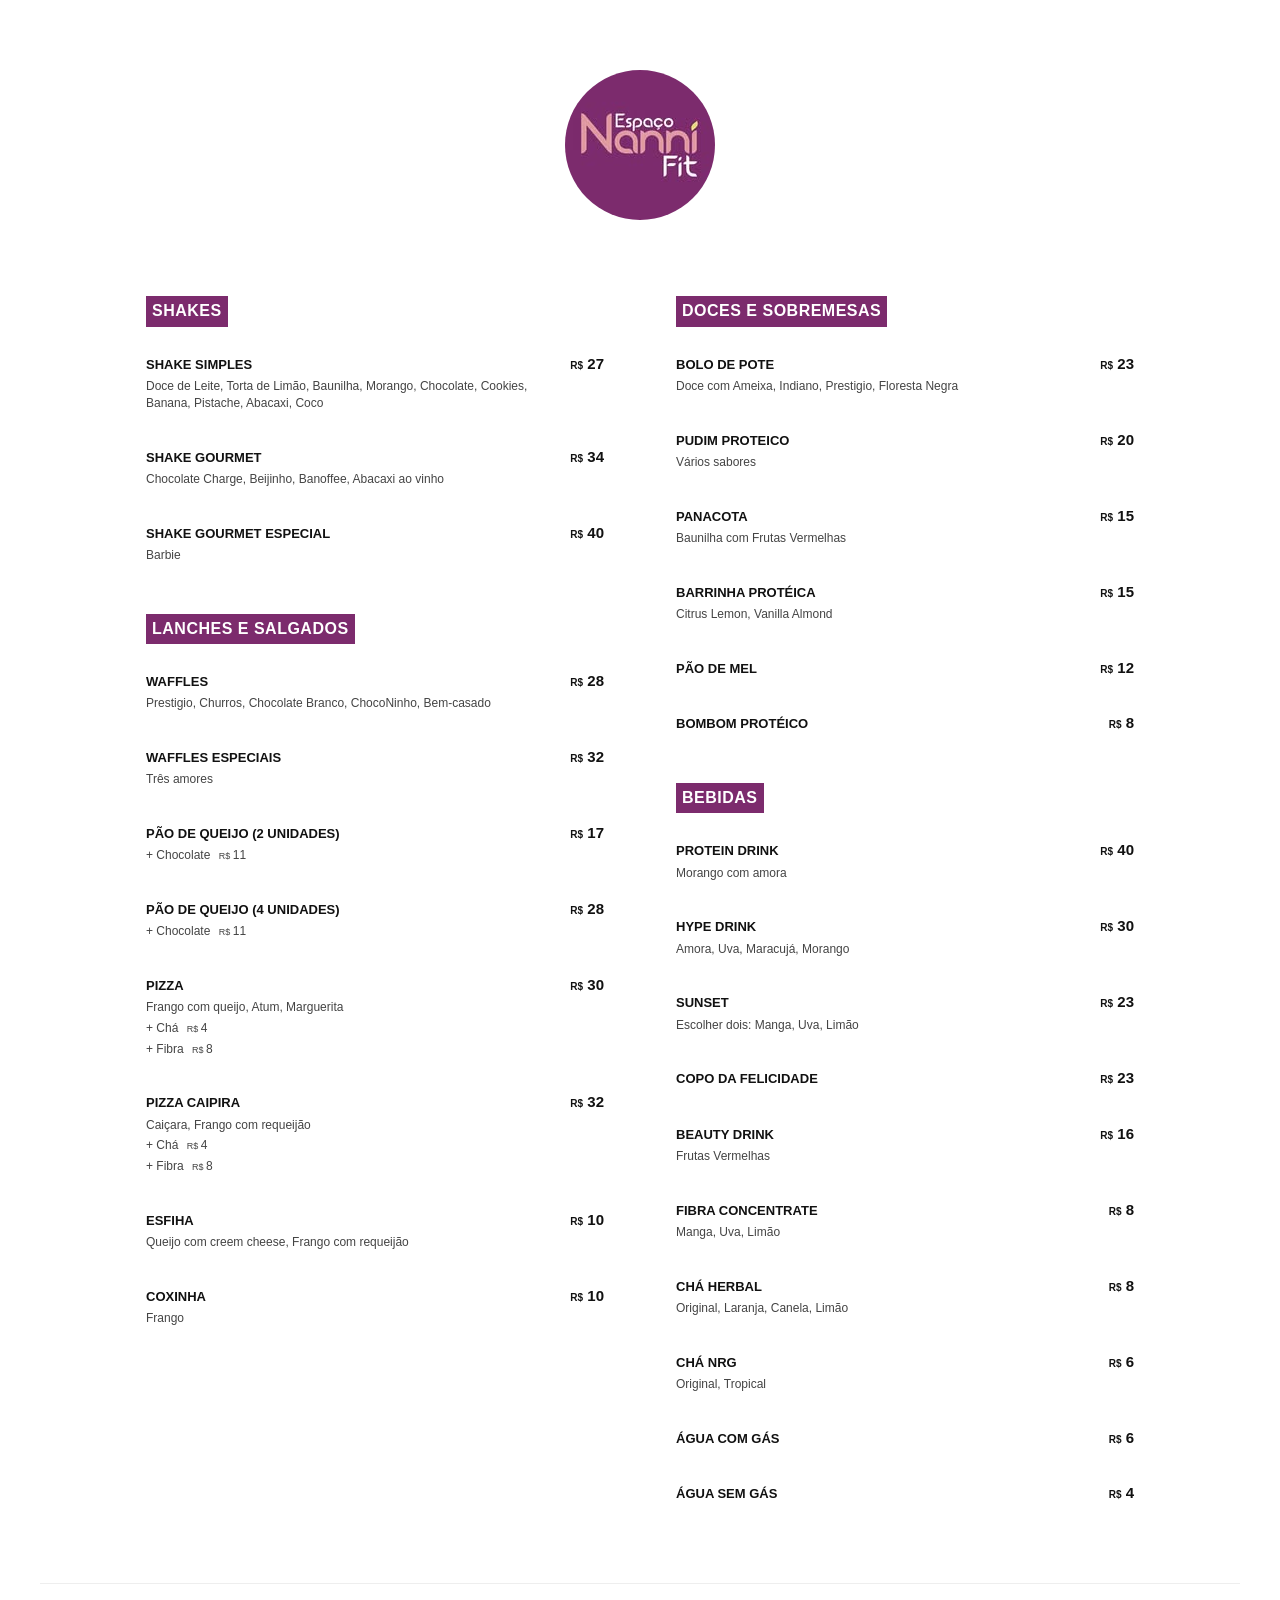
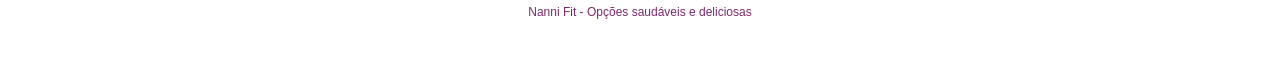
<file: index.html>
<!doctype html>
<html lang="pt-BR">
  <head>
    <title>Nanni Fit - Cardápio</title>
    <meta charset="UTF-8" />
    <script src="script.js"></script>
    <link rel="stylesheet" href="style.css" />
    <link rel="icon" type="image/x-icon" href="img/favicon.ico" />
    <meta name="viewport" content="width=device-width, initial-scale=1.0" />
  </head>

  <body>
    <header class="menu-header">
      <img src="img/favicon.ico" alt="Logo Nanni Fit" class="logo" />
    </header>

    <main class="menu-container"></main>

    <footer class="footer">Nanni Fit - Opções saudáveis e deliciosas</footer>
  </body>
</html>
</file>
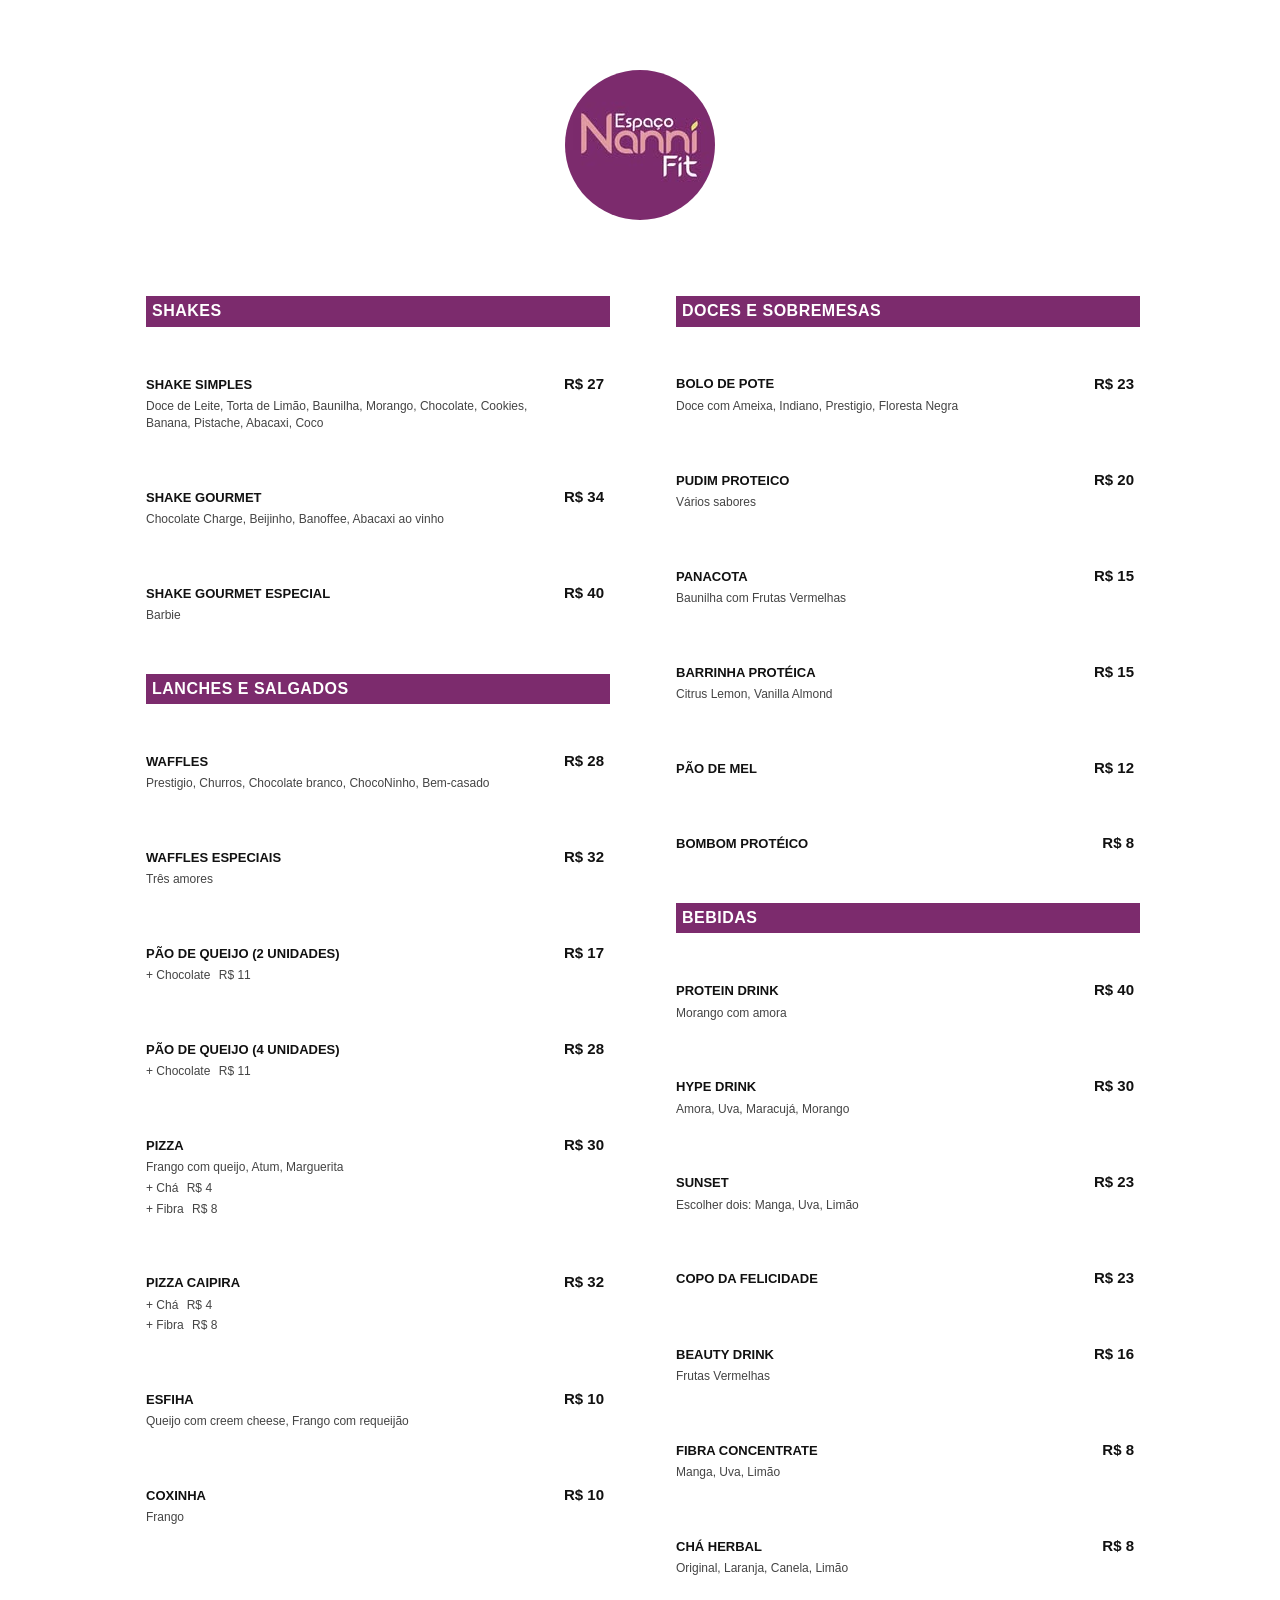
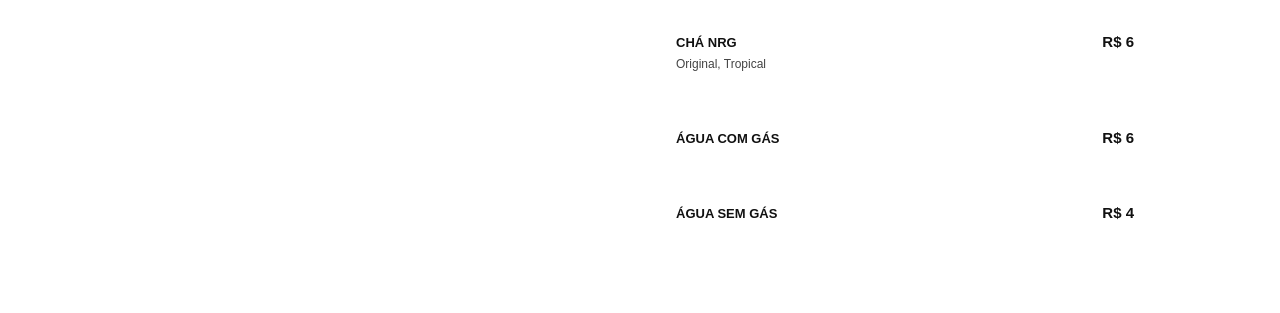
<file: main.html>
<!doctype html>
<html lang="pt-BR">
  <head>
    <meta charset="UTF-8" />
    <meta name="viewport" content="width=device-width, initial-scale=1.0" />
    <title>Nanni Fit - Cardápio</title>
    <link rel="stylesheet" href="style.css" />
  </head>

  <body>
    <header class="menu-header">
      <img src="img/logo.jpg" alt="Logo Nanni Fit" class="logo" />
    </header>

    <main class="menu-container">
      <!-- PRIMEIRA COLUNA: Shakes e Lanches -->
      <section class="menu-column">
        <h2 class="category-title">Shakes</h2>

        <div class="menu-item">
          <div class="item-header">
            <span class="item-name">SHAKE SIMPLES</span>
            <span class="item-price">R$ 27</span>
          </div>
          <p class="item-desc">
            Doce de Leite, Torta de Limão, Baunilha, Morango, Chocolate,
            Cookies, Banana, Pistache, Abacaxi, Coco
          </p>
        </div>

        <div class="menu-item">
          <div class="item-header">
            <span class="item-name">SHAKE GOURMET</span>
            <span class="item-price">R$ 34</span>
          </div>
          <p class="item-desc">
            Chocolate Charge, Beijinho, Banoffee, Abacaxi ao vinho
          </p>
        </div>

        <div class="menu-item">
          <div class="item-header">
            <span class="item-name">SHAKE GOURMET ESPECIAL</span>
            <span class="item-price">R$ 40</span>
          </div>
          <p class="item-desc">Barbie</p>
        </div>

        <h2 class="category-title">Lanches e Salgados</h2>

        <div class="menu-item">
          <div class="item-header">
            <span class="item-name">WAFFLES</span>
            <span class="item-price">R$ 28</span>
          </div>
          <p class="item-desc">
            Prestigio, Churros, Chocolate branco, ChocoNinho, Bem-casado
          </p>
        </div>

        <div class="menu-item">
          <div class="item-header">
            <span class="item-name">WAFFLES ESPECIAIS</span>
            <span class="item-price">R$ 32</span>
          </div>
          <p class="item-desc">Três amores</p>
        </div>

        <div class="menu-item">
          <div class="item-header">
            <span class="item-name">PÃO DE QUEIJO (2 UNIDADES)</span>
            <span class="item-price">R$ 17</span>
          </div>
          <p class="item-desc">
            + Chocolate <span style="margin-left: 5px">R$ 11</span>
          </p>
        </div>

        <div class="menu-item">
          <div class="item-header">
            <span class="item-name">PÃO DE QUEIJO (4 UNIDADES)</span>
            <span class="item-price">R$ 28</span>
          </div>
          <p class="item-desc">
            + Chocolate <span style="margin-left: 5px">R$ 11</span>
          </p>
        </div>

        <div class="menu-item">
          <div class="item-header">
            <span class="item-name">PIZZA</span>
            <span class="item-price">R$ 30</span>
          </div>
          <p class="item-desc">Frango com queijo, Atum, Marguerita</p>
          <p class="item-desc">
            + Chá <span style="margin-left: 5px">R$ 4</span>
          </p>
          <p class="item-desc">
            + Fibra
            <span style="margin-left: 5px">R$ 8</span>
          </p>
        </div>

        <div class="menu-item">
          <div class="item-header">
            <span class="item-name">PIZZA CAIPIRA</span>
            <span class="item-price">R$ 32</span>
          </div>
          <p class="item-desc">
            + Chá <span style="margin-left: 5px">R$ 4</span>
          </p>
          <p class="item-desc">
            + Fibra
            <span style="margin-left: 5px">R$ 8</span>
          </p>
        </div>

        <div class="menu-item">
          <div class="item-header">
            <span class="item-name">ESFIHA</span>
            <span class="item-price">R$ 10</span>
          </div>
          <p class="item-desc">Queijo com creem cheese, Frango com requeijão</p>
        </div>

        <div class="menu-item">
          <div class="item-header">
            <span class="item-name">COXINHA</span>
            <span class="item-price">R$ 10</span>
          </div>
          <p class="item-desc">Frango</p>
        </div>
      </section>

      <!-- SEGUNDA COLUNA: Doces e Bebidas -->
      <section class="menu-column">
        <h2 class="category-title">Doces e Sobremesas</h2>

        <div class="menu-item">
          <div class="item-header">
            <span class="item-name">BOLO DE POTE</span>
            <span class="item-price">R$ 23</span>
          </div>
          <p class="item-desc">
            Doce com Ameixa, Indiano, Prestigio, Floresta Negra
          </p>
        </div>

        <div class="menu-item">
          <div class="item-header">
            <span class="item-name">PUDIM PROTEICO</span>
            <span class="item-price">R$ 20</span>
          </div>
          <p class="item-desc">Vários sabores</p>
        </div>

        <div class="menu-item">
          <div class="item-header">
            <span class="item-name">PANACOTA</span>
            <span class="item-price">R$ 15</span>
          </div>
          <p class="item-desc">Baunilha com Frutas Vermelhas</p>
        </div>

        <div class="menu-item">
          <div class="item-header">
            <span class="item-name">BARRINHA PROTÉICA</span>
            <span class="item-price">R$ 15</span>
          </div>
          <p class="item-desc">Citrus Lemon, Vanilla Almond</p>
        </div>

        <div class="menu-item">
          <div class="item-header">
            <span class="item-name">PÃO DE MEL</span>
            <span class="item-price">R$ 12</span>
          </div>
          <p class="item-desc"></p>
        </div>

        <div class="menu-item">
          <div class="item-header">
            <span class="item-name">BOMBOM PROTÉICO</span>
            <span class="item-price">R$ 8</span>
          </div>
          <p class="item-desc"></p>
        </div>

        <h2 class="category-title">Bebidas</h2>

        <div class="menu-item">
          <div class="item-header">
            <span class="item-name">PROTEIN DRINK</span>
            <span class="item-price">R$ 40</span>
          </div>
          <p class="item-desc">Morango com amora</p>
        </div>

        <div class="menu-item">
          <div class="item-header">
            <span class="item-name">HYPE DRINK</span>
            <span class="item-price">R$ 30</span>
          </div>
          <p class="item-desc">Amora, Uva, Maracujá, Morango</p>
        </div>

        <div class="menu-item">
          <div class="item-header">
            <span class="item-name">SUNSET</span>
            <span class="item-price">R$ 23</span>
          </div>
          <p class="item-desc">Escolher dois: Manga, Uva, Limão</p>
        </div>

        <div class="menu-item">
          <div class="item-header">
            <span class="item-name">COPO DA FELICIDADE</span>
            <span class="item-price">R$ 23</span>
          </div>
          <p class="item-desc"></p>
        </div>

        <div class="menu-item">
          <div class="item-header">
            <span class="item-name">BEAUTY DRINK</span>
            <span class="item-price">R$ 16</span>
          </div>
          <p class="item-desc">Frutas Vermelhas</p>
        </div>

        <div class="menu-item">
          <div class="item-header">
            <span class="item-name">FIBRA CONCENTRATE</span>
            <span class="item-price">R$ 8</span>
          </div>
          <p class="item-desc">Manga, Uva, Limão</p>
        </div>

        <div class="menu-item">
          <div class="item-header">
            <span class="item-name">CHÁ HERBAL</span>
            <span class="item-price">R$ 8</span>
          </div>
          <p class="item-desc">Original, Laranja, Canela, Limão</p>
        </div>

        <div class="menu-item">
          <div class="item-header">
            <span class="item-name">CHÁ NRG</span>
            <span class="item-price">R$ 6</span>
          </div>
          <p class="item-desc">Original, Tropical</p>
        </div>

        <div class="menu-item">
          <div class="item-header">
            <span class="item-name">ÁGUA COM GÁS</span>
            <span class="item-price">R$ 6</span>
          </div>
          <p class="item-desc"></p>
        </div>

        <div class="menu-item">
          <div class="item-header">
            <span class="item-name">ÁGUA SEM GÁS</span>
            <span class="item-price">R$ 4</span>
          </div>
          <p class="item-desc"></p>
        </div>
      </section>
    </main>
  </body>
</html>
</file>
<file: style.css>
@keyframes fadeIn {
  from {
    opacity: 0;
    transform: translateY(15px);
  }
  to {
    opacity: 1;
    transform: translateY(0);
  }
}

@keyframes fadeInScale {
  from {
    opacity: 0;
    transform: scale(0.9);
  }
  to {
    opacity: 1;
    transform: scale(1);
  }
}

* {
  box-sizing: border-box;
  margin: 0;
  padding: 0;
}

body {
  font-family: 'Helvetica Neue', Helvetica, Arial, sans-serif;
  background-color: #ffffff;
  color: #111111;
  line-height: 1.4;
  padding: 60px 40px;
}

/* Cabeçalho minimalista */
.menu-header {
  text-align: center;
  margin-bottom: 60px;
  animation: fadeInScale 0.8s ease-out;
}

.logo {
  width: 150px;
  height: auto;
  margin: 10px;
  border-radius: 50%;
  transition: transform 0.8s cubic-bezier(0.175, 0.885, 0.32, 1.275);
}

.logo:hover {
  transform: scale(1.08) rotate(3deg);
}

/* Estrutura de colunas */
.menu-container {
  display: flex;
  flex-wrap: wrap;
  justify-content: space-between;
  max-width: 1000px;
  margin: 0 auto;
  gap: 60px;
}

.menu-column {
  flex: 1;
  min-width: 320px;
  display: flex;
  flex-direction: column;
  gap: 20px;
  animation: fadeIn 0.8s ease-out both;
}

.menu-column:nth-child(2) {
  animation-delay: 0.4s;
}

/* Títulos das categorias */
.category-title {
  display: inline-block;
  font-size: 16px;
  font-weight: 700;
  text-transform: uppercase;
  margin-bottom: 22px;
  letter-spacing: 0.5px;
  background-color: #7c2b6d;
  padding: 4px 6px;
  margin-left: 6px;
  color: #ffffff;
  transition: transform 0.3s ease;
}

.category-title:hover {
  transform: translateX(4px);
}

.menu-column h2:first-child {
  margin-top: 0;
}

/* Estilo de cada item do cardápio */
.menu-item {
  margin-bottom: 22px;
  page-break-inside: avoid;
  padding: 4px 6px;
  transition:
    background-color 0.3s ease,
    transform 0.3s ease,
    box-shadow 0.3s ease;
}

.menu-item:hover {
  background-color: #7c2b6d;
  color: #ffffff;
  transition: background-color 0.3s ease;
}

.menu-item:hover .item-desc,
.menu-item:hover .item-desc span {
  color: #ffffff;
}

.item-header {
  display: flex;
  justify-content: space-between;
  align-items: baseline;
  margin-bottom: 4px;
}

.item-name {
  font-size: 13px;
  font-weight: 600;
  text-transform: uppercase;
}

.currency {
  font-size: 10px;
}

.item-price {
  font-size: 15px;
  font-weight: 600;
  margin-left: 15px;
}

.item-desc {
  font-size: 12px;
  color: #444444;
  margin-bottom: 4px;
  max-width: 90%;
  transition: color 0.3s ease;
}

.footer {
  text-align: center;
  font-size: 0.75em;
  color: #7c2b6d;
  margin-top: 50px;
  padding-top: 20px;
  border-top: 1px solid #eeeeee;
  animation: fadeIn 1s ease-out 0.4s both;
}

/* Responsividade em telas menores */
@media (max-width: 768px) {
  body {
    padding: 30px 20px;
  }

  .menu-container {
    flex-direction: column;
    gap: 20px;
  }
}
</file>
